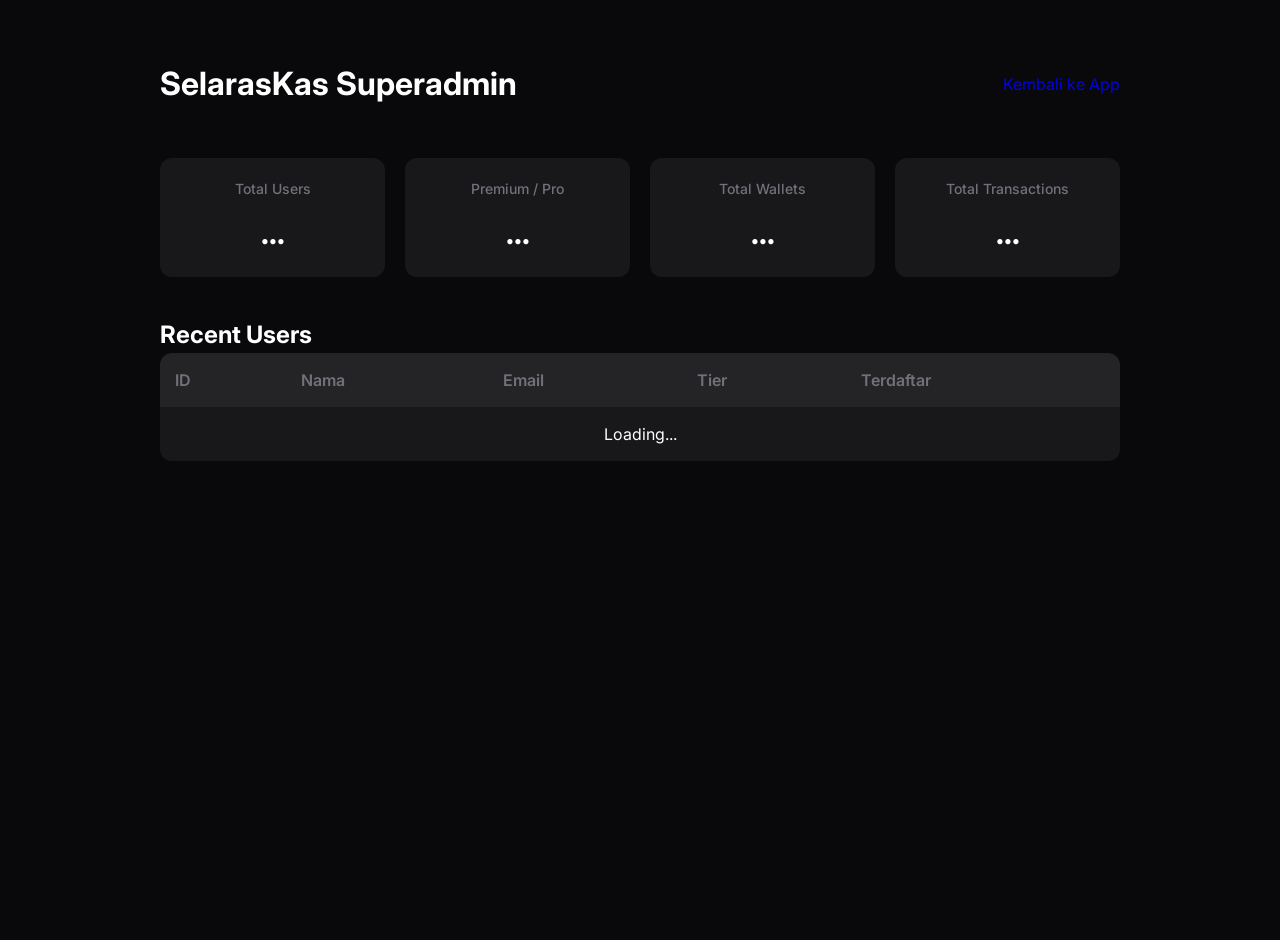
<file: admin.html>
<!DOCTYPE html>
<html lang="id" data-theme="dark">
<head>
    <meta charset="UTF-8">
    <title>SelarasKas - Admin Dashboard</title>
    <meta name="viewport" content="width=device-width, initial-scale=1.0">
    <link href="https://fonts.googleapis.com/css2?family=Inter:wght@400;500;600;700&display=swap" rel="stylesheet">
    <link rel="stylesheet" href="index.css">
    <style>
        body { background: var(--bg-primary); color: var(--text-primary); font-family: 'Inter', sans-serif; }
        .admin-container { max-width: 1000px; margin: 40px auto; padding: 20px; }
        .admin-header { display: flex; justify-content: space-between; align-items: center; border-bottom: 1px solid var(--border-color); padding-bottom: 20px; margin-bottom: 30px; }
        .stat-grid { display: grid; grid-template-columns: repeat(auto-fit, minmax(200px, 1fr)); gap: 20px; margin-bottom: 40px; }
        .stat-card { background: var(--bg-card); padding: 20px; border-radius: 12px; border: 1px solid var(--border-color); text-align: center; }
        .stat-card h3 { margin: 0 0 10px 0; color: var(--text-muted); font-size: 14px; font-weight: 500; }
        .stat-card .val { font-size: 32px; font-weight: 700; color: var(--color-primary); }
        table { width: 100%; border-collapse: collapse; background: var(--bg-card); border-radius: 12px; overflow: hidden; }
        th, td { padding: 15px; text-align: left; border-bottom: 1px solid var(--border-color); }
        th { background: rgba(255,255,255,0.05); font-weight: 600; color: var(--text-muted); }
        .tier-badge { padding: 4px 10px; border-radius: 20px; font-size: 12px; font-weight: 600; text-transform: uppercase; }
        .tier-free { background: rgba(148,163,184,0.2); color: #cbd5e1; }
        .tier-premium { background: rgba(16,185,129,0.2); color: #10b981; }
        .tier-pro { background: rgba(245,158,11,0.2); color: #f59e0b; }
    </style>
</head>
<body>
    <div class="admin-container">
        <div class="admin-header">
            <h1>SelarasKas Superadmin</h1>
            <a href="index.html" class="outline-btn" style="text-decoration:none;">Kembali ke App</a>
        </div>
        
        <div class="stat-grid" id="statGrid">
            <div class="stat-card"><h3>Total Users</h3><div class="val" id="statUsers">...</div></div>
            <div class="stat-card"><h3>Premium / Pro</h3><div class="val" id="statPaid">...</div></div>
            <div class="stat-card"><h3>Total Wallets</h3><div class="val" id="statWallets">...</div></div>
            <div class="stat-card"><h3>Total Transactions</h3><div class="val" id="statTx">...</div></div>
        </div>
        
        <h2>Recent Users</h2>
        <table>
            <thead>
                <tr>
                    <th>ID</th>
                    <th>Nama</th>
                    <th>Email</th>
                    <th>Tier</th>
                    <th>Terdaftar</th>
                </tr>
            </thead>
            <tbody id="userTable">
                <tr><td colspan="5" style="text-align:center;">Loading...</td></tr>
            </tbody>
        </table>
    </div>

    <script>
        async function loadAdminData() {
            try {
                const res = await fetch('api/admin.php?action=stats');
                if (res.status === 403) {
                    alert('Akses Ditolak. Hanya admin (ID=1) yang bisa mengakses halaman ini.');
                    window.location.href = 'index.html';
                    return;
                }
                const data = await res.json();
                
                document.getElementById('statUsers').textContent = data.total_users;
                document.getElementById('statWallets').textContent = data.total_wallets;
                document.getElementById('statTx').textContent = data.total_transactions;
                
                let paid = 0;
                data.tiers.forEach(t => {
                    if (t.subscription_tier !== 'free') paid += parseInt(t.count);
                });
                document.getElementById('statPaid').textContent = paid;
                
                const resU = await fetch('api/admin.php?action=users');
                const dataU = await resU.json();
                
                const tbody = document.getElementById('userTable');
                tbody.innerHTML = dataU.users.map(u => `
                    <tr>
                        <td>${u.id}</td>
                        <td>${u.name}</td>
                        <td>${u.email}</td>
                        <td><span class="tier-badge tier-${u.subscription_tier}">${u.subscription_tier}</span></td>
                        <td>${u.created_at}</td>
                    </tr>
                `).join('');
                
            } catch(e) {
                console.error(e);
            }
        }
        loadAdminData();
    </script>
</body>
</html>
</file>
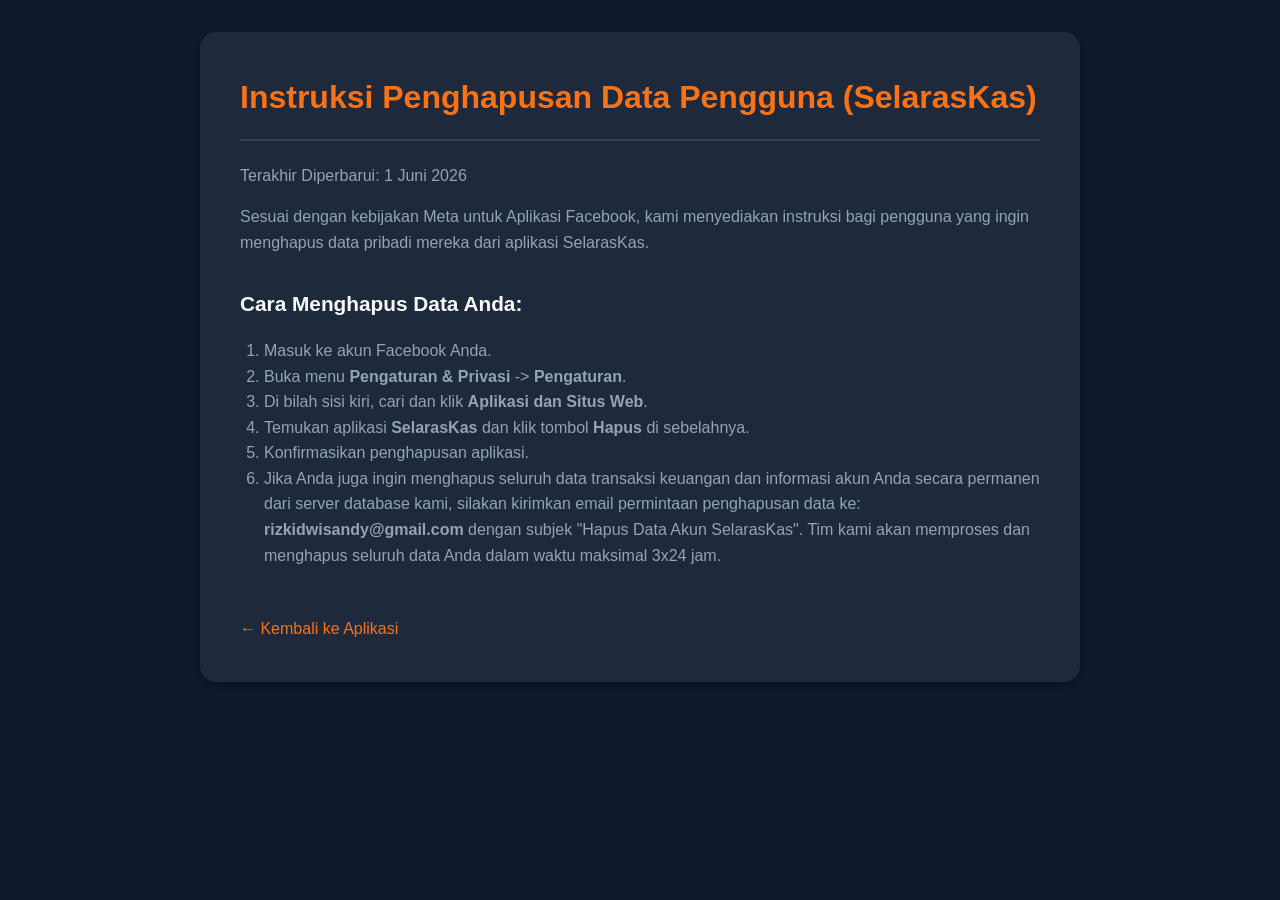
<file: data-deletion.html>
<!DOCTYPE html>
<html lang="id">
<head>
    <meta charset="UTF-8">
    <meta name="viewport" content="width=device-width, initial-scale=1.0">
    <title>Instruksi Penghapusan Data Pengguna - SelarasKas</title>
    <link rel="icon" type="image/png" href="icons/icon-192x192.png">
    <style>
        :root {
            --bg-color: #0f172a;
            --card-bg: #1e293b;
            --text-primary: #f8fafc;
            --text-secondary: #94a3b8;
            --primary: #f97316;
        }
        body {
            font-family: -apple-system, BlinkMacSystemFont, "Segoe UI", Roboto, Helvetica, Arial, sans-serif;
            background-color: var(--bg-color);
            color: var(--text-primary);
            line-height: 1.6;
            margin: 0;
            padding: 2rem 1rem;
        }
        .container {
            max-width: 800px;
            margin: 0 auto;
            background-color: var(--card-bg);
            padding: 2.5rem;
            border-radius: 1rem;
            box-shadow: 0 4px 6px -1px rgb(0 0 0 / 0.1), 0 2px 4px -2px rgb(0 0 0 / 0.1);
        }
        h1 {
            color: var(--primary);
            font-size: 2rem;
            margin-top: 0;
            border-bottom: 2px solid #334155;
            padding-bottom: 1rem;
        }
        h2 {
            font-size: 1.3rem;
            margin-top: 2rem;
            color: var(--text-primary);
        }
        p, li {
            color: var(--text-secondary);
        }
        ol {
            padding-left: 1.5rem;
        }
        .back-link {
            display: inline-block;
            margin-top: 2rem;
            color: var(--primary);
            text-decoration: none;
            font-weight: 500;
        }
        .back-link:hover {
            text-decoration: underline;
        }
    </style>
</head>
<body>
    <div class="container">
        <h1>Instruksi Penghapusan Data Pengguna (SelarasKas)</h1>
        <p>Terakhir Diperbarui: 1 Juni 2026</p>
        
        <p>Sesuai dengan kebijakan Meta untuk Aplikasi Facebook, kami menyediakan instruksi bagi pengguna yang ingin menghapus data pribadi mereka dari aplikasi SelarasKas.</p>

        <h2>Cara Menghapus Data Anda:</h2>
        <ol>
            <li>Masuk ke akun Facebook Anda.</li>
            <li>Buka menu <strong>Pengaturan & Privasi</strong> -> <strong>Pengaturan</strong>.</li>
            <li>Di bilah sisi kiri, cari dan klik <strong>Aplikasi dan Situs Web</strong>.</li>
            <li>Temukan aplikasi <strong>SelarasKas</strong> dan klik tombol <strong>Hapus</strong> di sebelahnya.</li>
            <li>Konfirmasikan penghapusan aplikasi.</li>
            <li>Jika Anda juga ingin menghapus seluruh data transaksi keuangan dan informasi akun Anda secara permanen dari server database kami, silakan kirimkan email permintaan penghapusan data ke: <strong>rizkidwisandy@gmail.com</strong> dengan subjek "Hapus Data Akun SelarasKas". Tim kami akan memproses dan menghapus seluruh data Anda dalam waktu maksimal 3x24 jam.</li>
        </ol>

        <a href="/" class="back-link">&larr; Kembali ke Aplikasi</a>
    </div>
</body>
</html>
</file>
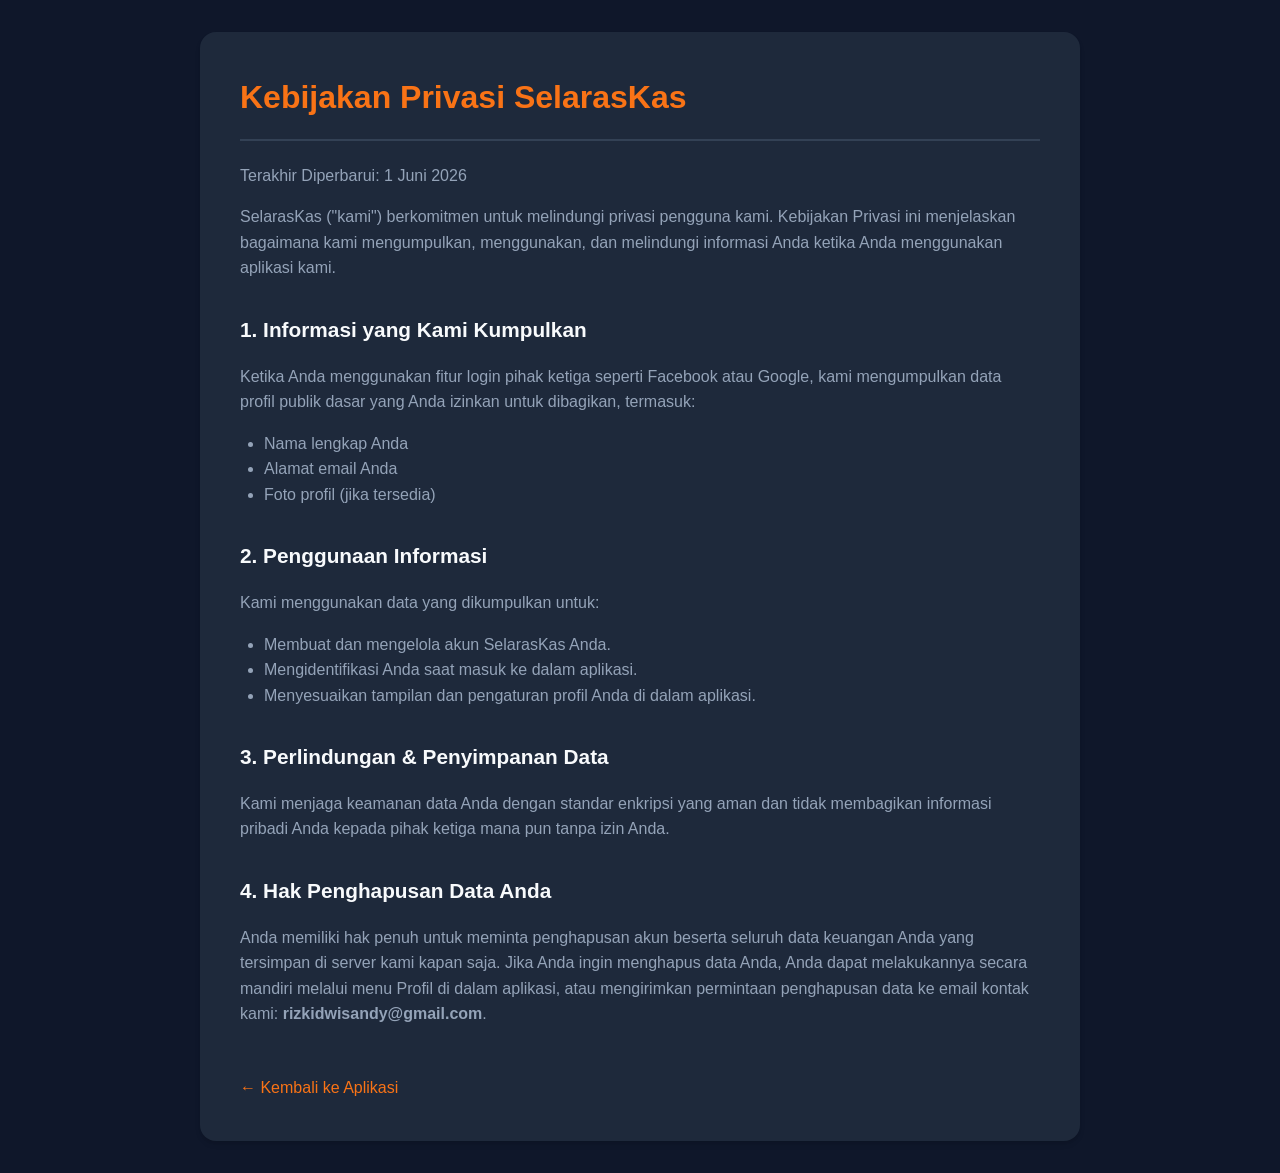
<file: privacy.html>
<!DOCTYPE html>
<html lang="id">
<head>
    <meta charset="UTF-8">
    <meta name="viewport" content="width=device-width, initial-scale=1.0">
    <title>Kebijakan Privasi - SelarasKas</title>
    <link rel="icon" type="image/png" href="icons/icon-192x192.png">
    <style>
        :root {
            --bg-color: #0f172a;
            --card-bg: #1e293b;
            --text-primary: #f8fafc;
            --text-secondary: #94a3b8;
            --primary: #f97316;
        }
        body {
            font-family: -apple-system, BlinkMacSystemFont, "Segoe UI", Roboto, Helvetica, Arial, sans-serif;
            background-color: var(--bg-color);
            color: var(--text-primary);
            line-height: 1.6;
            margin: 0;
            padding: 2rem 1rem;
        }
        .container {
            max-width: 800px;
            margin: 0 auto;
            background-color: var(--card-bg);
            padding: 2.5rem;
            border-radius: 1rem;
            box-shadow: 0 4px 6px -1px rgb(0 0 0 / 0.1), 0 2px 4px -2px rgb(0 0 0 / 0.1);
        }
        h1 {
            color: var(--primary);
            font-size: 2rem;
            margin-top: 0;
            border-bottom: 2px solid #334155;
            padding-bottom: 1rem;
        }
        h2 {
            font-size: 1.3rem;
            margin-top: 2rem;
            color: var(--text-primary);
        }
        p, li {
            color: var(--text-secondary);
        }
        ul {
            padding-left: 1.5rem;
        }
        .back-link {
            display: inline-block;
            margin-top: 2rem;
            color: var(--primary);
            text-decoration: none;
            font-weight: 500;
        }
        .back-link:hover {
            text-decoration: underline;
        }
    </style>
</head>
<body>
    <div class="container">
        <h1>Kebijakan Privasi SelarasKas</h1>
        <p>Terakhir Diperbarui: 1 Juni 2026</p>
        
        <p>SelarasKas ("kami") berkomitmen untuk melindungi privasi pengguna kami. Kebijakan Privasi ini menjelaskan bagaimana kami mengumpulkan, menggunakan, dan melindungi informasi Anda ketika Anda menggunakan aplikasi kami.</p>

        <h2>1. Informasi yang Kami Kumpulkan</h2>
        <p>Ketika Anda menggunakan fitur login pihak ketiga seperti Facebook atau Google, kami mengumpulkan data profil publik dasar yang Anda izinkan untuk dibagikan, termasuk:</p>
        <ul>
            <li>Nama lengkap Anda</li>
            <li>Alamat email Anda</li>
            <li>Foto profil (jika tersedia)</li>
        </ul>

        <h2>2. Penggunaan Informasi</h2>
        <p>Kami menggunakan data yang dikumpulkan untuk:</p>
        <ul>
            <li>Membuat dan mengelola akun SelarasKas Anda.</li>
            <li>Mengidentifikasi Anda saat masuk ke dalam aplikasi.</li>
            <li>Menyesuaikan tampilan dan pengaturan profil Anda di dalam aplikasi.</li>
        </ul>

        <h2>3. Perlindungan & Penyimpanan Data</h2>
        <p>Kami menjaga keamanan data Anda dengan standar enkripsi yang aman dan tidak membagikan informasi pribadi Anda kepada pihak ketiga mana pun tanpa izin Anda.</p>

        <h2>4. Hak Penghapusan Data Anda</h2>
        <p>Anda memiliki hak penuh untuk meminta penghapusan akun beserta seluruh data keuangan Anda yang tersimpan di server kami kapan saja. Jika Anda ingin menghapus data Anda, Anda dapat melakukannya secara mandiri melalui menu Profil di dalam aplikasi, atau mengirimkan permintaan penghapusan data ke email kontak kami: <strong>rizkidwisandy@gmail.com</strong>.</p>

        <a href="/" class="back-link">&larr; Kembali ke Aplikasi</a>
    </div>
</body>
</html>
</file>
<file: index.css>
@import url('css/variables.css?v=101');
@import url('css/base.css?v=101');
@import url('css/layout.css?v=101');
@import url('css/components.css?v=101');
@import url('css/pages.css?v=101');
@import url('css/responsive.css?v=101');
@import url('css/utilities.css?v=101');
@import url('css/modern-ui.css?v=101');
</file>
